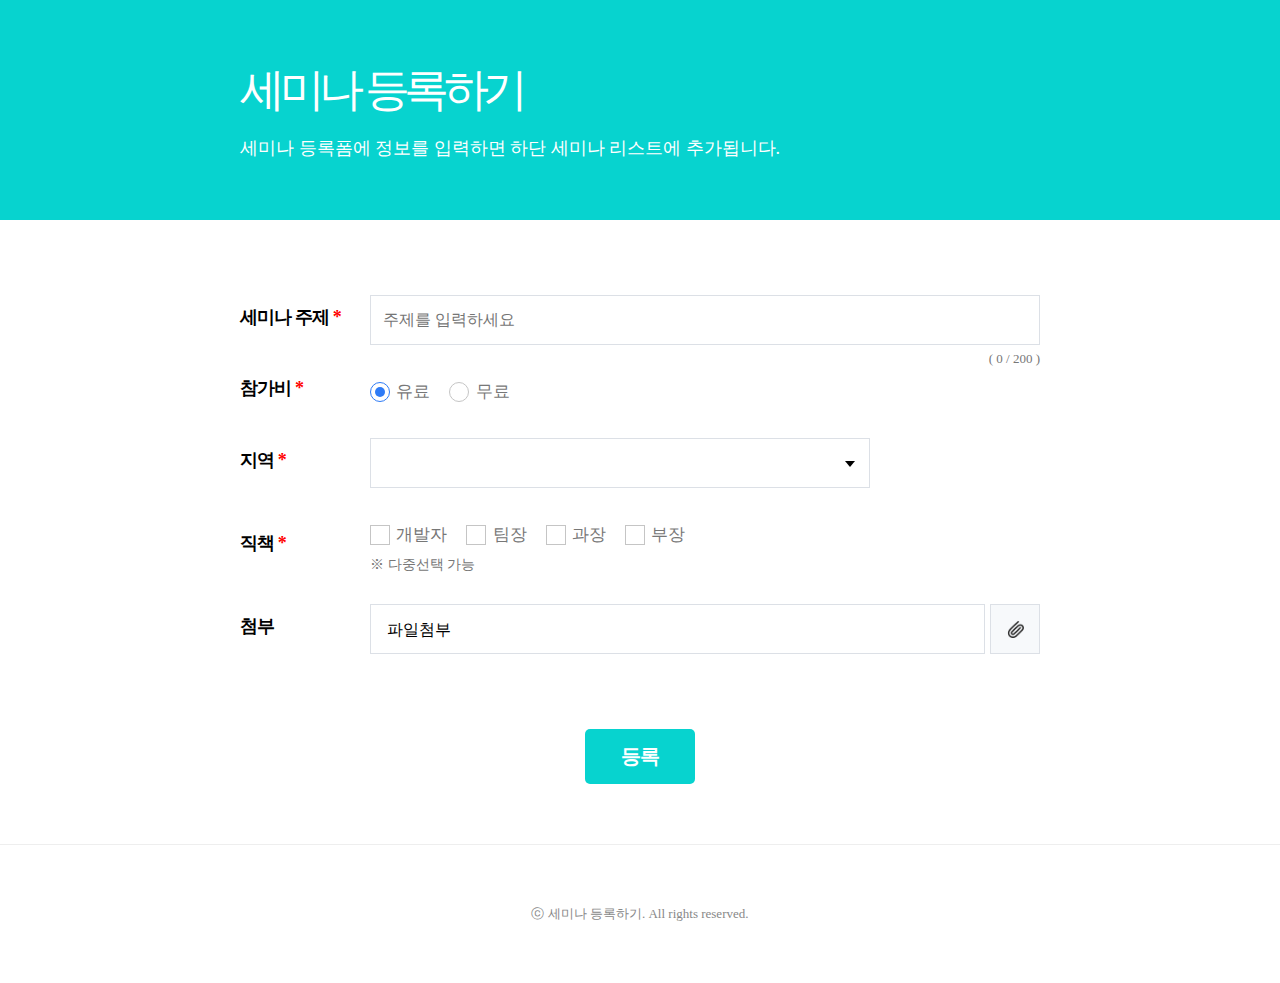
<file: JS02/index.html>
<!DOCTYPE html>
<html lang="ko">
<head>
<meta charset="UTF-8">
<meta name="viewport" content="width=device-width, initial-scale=1.0">
<title>세미나 등록하기</title>
<link rel="stylesheet" href="style.css">
</head>
<body>
    <header>
        <div class="container">
            <h1>세미나 등록하기</h1>
            <p>세미나 등록폼에 정보를 입력하면 하단 세미나 리스트에 추가됩니다.</p>
        </div>
    </header>

    <article>
        <div class="container">
            <!-- CONTENT -->  
            <div class="content">       
                <div class="box">
                    <div id="required1">세미나 주제 <span class="required">*</span></div>
                    <div>
                        <input type="text" id="title" name="title" placeholder="주제를 입력하세요" value="">
                        <span id="titleTextSize">( 0 / 200 )</span>
                    </div>
                </div>
                <div class="box">
                    <div id="required2">참가비 <span class="required">*</span></div>
                    <div>
                        <label>
                            <input type="radio" id="payment" name="joinFee" class="joinFee" checked> 
                            <span>유료</span>
                        </label>
                        <label>
                            <input type="radio" id="noPayment" name="joinFee" class="joinFee">
                            <span>무료</span>
                        </label>
                    </div>
                </div>
                <div class="box">
                    <div id="required3">지역 <span class="required">*</span></div>
                    <div>
                        <div class="selection"></div>
                        <select id="location">
                            <option></option>
                            <option>서울</option>
                            <option>경기</option>
                            <option>인천</option>
                            <option>대전</option>
                            <option>강원</option>
                            <option>충남</option>
                            <option>충북</option>
                            <option>경남</option>
                            <option>경북</option>
                            <option>전남</option>
                            <option>전북</option>
                        </select>
                    </div>
                </div>
                <div class="box">
                    <div id="required4">직책 <span class="required">*</span></div>
                    <div>
                        <label>
                            <input type="checkbox" id="developer" class="position" value="">
                            <span>개발자</span>
                        </label>
                        <label>
                            <input type="checkbox" id="teamLeader" class="position" value="">
                            <span>팀장</span>
                        </label>
                        <label>
                            <input type="checkbox" id="secLeader" class="position" value="">
                            <span>과장</span>
                        </label>
                        <label>
                            <input type="checkbox" id="depLeader" class="position" value="">
                            <span>부장</span>
                        </label>
                        <div class="etc">※ 다중선택 가능</div>
                    </div>
                </div>
                <div class="box attach">
                    <div>첨부</div>
                    <div>
                        <!-- 파일첨부 전 -->
                        <div class="attach-wrap">
                            <div class="attached">파일첨부</div>
                            <div class="attach-file">
                                <input type="file" class="filecustom" id="regFile" name="regFile">
                                <div class="bn-attach"></div>
                            </div>
                        </div>

                        <!-- 파일첨부 후 -->
                        <!-- <div class="attach-wrap">
                            <div class="attached">
                                <a class="ico-trash"></a>ico-comment.png
                            </div>
                            <div class="attach-file">
                                <input type="file" class="filecustom">
                                <div class="bn-attach"></div>
                            </div>
                        </div> -->
                    </div>
                </div>
                <!-- BTN -->
                <div class="btn-group">
                    <a id="regForm">등록</a>
                </div>
            </div>
            <!-- LIST -->
            <div class="table-responsive">
                <table>
                    <thead>
                        <tr>
                            <th>세미나 주제</th>
                            <th>직책</th>
                            <th>지역</th>
                            <th>참가비</th>
                            <th>다운로드</th>
                            <th>삭제</th>
                        </tr>                
                    </thead>
                    <tbody>
                        <tr>
                            <td class="title">SW 교육 컨퍼런스</td>
                            <td>개발자, 팀장, 과장, 부장</td>
                            <td>서울</td>
                            <td>유료</td>
                            <td><a class="ico-down" href="#a"></a></td>
                            <td><a class="ico-trash" href="#a" onclick='javascript:test(this)'></a></td>
                        </tr>
                        <tr>
                            <td class="title">2020 개발자 포럼</td>
                            <td>개발자</td>
                            <td>경기</td>
                            <td>유료</td>
                            <td></td>
                            <td><a class="ico-trash"href='#a' onclick='javascript:test(this)'></a></td>
                        </tr>
                        <tr>
                            <td class="title">엑스퍼트 6월 세미나</td>
                            <td>팀장, 부장</td>
                            <td>인천</td>
                            <td>유료</td>
                            <td><a class="ico-down" href="#a"></a></td>
                            <td><a class="ico-trash" onclick='javascript:test(this)'></a></td>
                        </tr>                
                    </tbody>
                </table>
            </div>
            <!-- LIST END -->
        </div>
    </article>

    <footer>
        <div class="container">ⓒ 세미나 등록하기. All rights reserved.</div>
    </footer>
</body>
<script src="./script.js"></script>
</html>
</file>
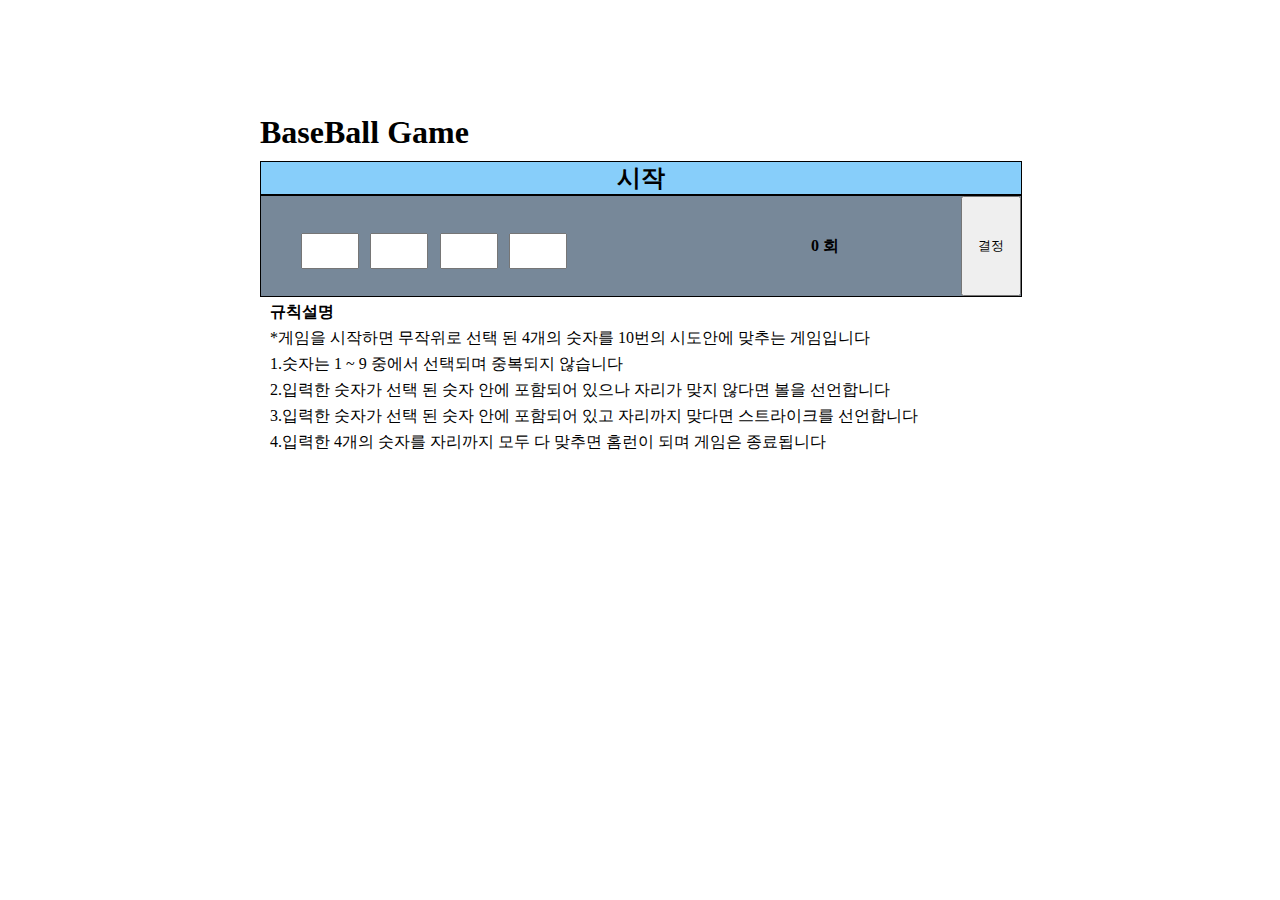
<file: BaseballGame/Text_Baseball.html>
<!DOCTYPE html>
<html lang="ko">
<head>
    <meta charset="UTF-8">
    <meta http-equiv="X-UA-Compatible" content="IE=edge">
    <meta name="viewport" content="width=device-width, initial-scale=1.0">
    <link href="main_css.css" rel="stylesheet" type="text/css" />
    <title>Text_BaseBall</title>
</head>
<body>
    <div id="wrap">
        <div id="game_theme">
            <strong>BaseBall Game</strong>
        </div>
        <div id="header">
            <div id="main_title" onclick="settingGame()">
                <strong id="main_title_msg">시작</strong>
            </div>
        </div>
        <div id="container">
            <form id="answer_form" action="" method="POST">
                <div id="form_div">
                    <ul>
                        <li>
                            <input id="first_word" class="answer_word" type="text" maxlength="1"/>
                        </li>
                        <li>
                            <input id="second_word" class="answer_word" type="text" maxlength="1"/>
                        </li>
                        <li>
                            <input id="third_word" class="answer_word" type="text" maxlength="1"/>
                        </li>
                        <li>
                            <input id="fourth_word" class="answer_word" type="text" maxlength="1"/>
                        </li>
                    </ul>
                    <div id="inning_result">
                        <strong id="inning_result_msg"></strong>
                    </div>
                    <div id="check_times">
                        <strong id="check_times_msg">0 회</strong>
                    </div>
                    <div id="confirm_btn">
                        <input type="button" value="결정" onclick="confirm_answer()"/>
                    </div>
                </div>
            </form>
        </div>
        <div id="footer">
            <div>
                <div>
                    <strong>규칙설명</strong>
                </div>
                <div>
                    <span>*</span><span>게임을 시작하면 무작위로 선택 된 4개의 숫자를 10번의 시도안에 맞추는 게임입니다</span>
                </div>
                <div>
                    <span>1.</span><span>숫자는 1 ~ 9 중에서 선택되며 중복되지 않습니다</span>
                </div>
                <div>
                    <span>2.</span><span>입력한 숫자가 선택 된 숫자 안에 포함되어 있으나 자리가 맞지 않다면 볼을 선언합니다</span>
                </div>
                 <div>
                    <span>3.</span><span>입력한 숫자가 선택 된 숫자 안에 포함되어 있고 자리까지 맞다면 스트라이크를 선언합니다</span>
                 </div>
                 <div>
                    <span>4.</span><span>입력한 4개의 숫자를 자리까지 모두 다 맞추면 홈런이 되며 게임은 종료됩니다</span>
                 </div>
            </div>
            <div id="input_log"></div>
        </div>
    </div>
    <!--Script Section-->
    <script src="main_script.js"></script>
</body>
</html>
</file>
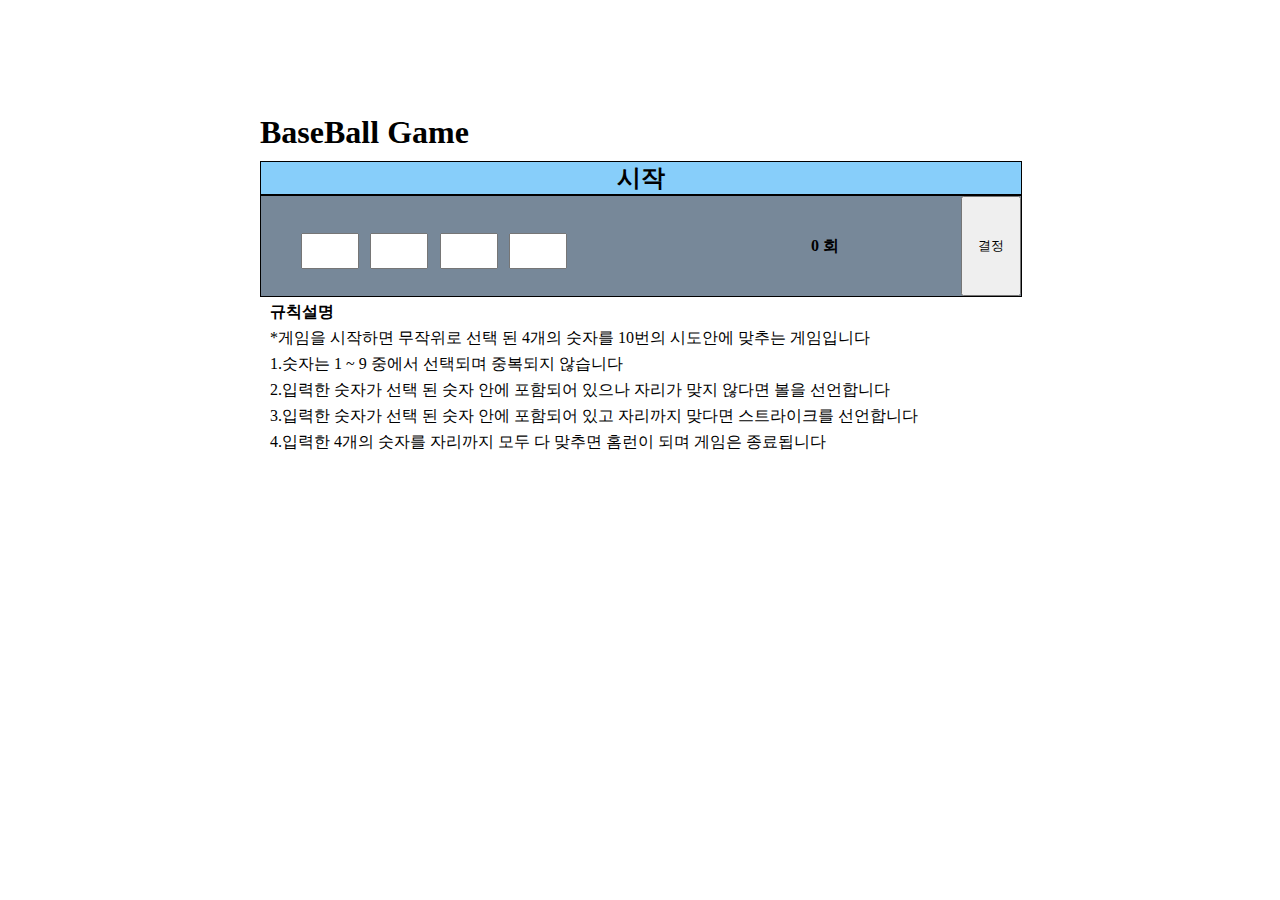
<file: BaseballGame/TextBaseball.html>
<!DOCTYPE html>
<html lang="ko">
<head>
    <meta charset="UTF-8">
    <meta http-equiv="X-UA-Compatible" content="IE=edge">
    <meta name="viewport" content="width=device-width, initial-scale=1.0">
    <link href="main_css.css" rel="stylesheet" type="text/css" />
    <title>Text_BaseBall</title>
</head>
<body>
    <div id="wrap">
        <div id="game_theme">
            <strong>BaseBall Game</strong>
        </div>
        <div id="header">
            <div id="main_title" onclick="settingGame()">
                <strong id="main_title_msg">시작</strong>
            </div>
        </div>
        <div id="container">
            <form id="answer_form" action="" method="POST">
                <div id="form_div">
                    <ul>
                        <li>
                            <input id="first_word" class="answer_word" type="text" maxlength="1"/>
                        </li>
                        <li>
                            <input id="second_word" class="answer_word" type="text" maxlength="1"/>
                        </li>
                        <li>
                            <input id="third_word" class="answer_word" type="text" maxlength="1"/>
                        </li>
                        <li>
                            <input id="fourth_word" class="answer_word" type="text" maxlength="1"/>
                        </li>
                    </ul>
                    <div id="inning_result">
                        <strong id="inning_result_msg"></strong>
                    </div>
                    <div id="check_times">
                        <strong id="check_times_msg">0 회</strong>
                    </div>
                    <div id="confirm_btn">
                        <input type="button" value="결정" onclick="confirm_answer()"/>
                    </div>
                </div>
            </form>
        </div>
        <div id="footer">
            <div>
                <div>
                    <strong>규칙설명</strong>
                </div>
                <div>
                    <span>*</span><span>게임을 시작하면 무작위로 선택 된 4개의 숫자를 10번의 시도안에 맞추는 게임입니다</span>
                </div>
                <div>
                    <span>1.</span><span>숫자는 1 ~ 9 중에서 선택되며 중복되지 않습니다</span>
                </div>
                <div>
                    <span>2.</span><span>입력한 숫자가 선택 된 숫자 안에 포함되어 있으나 자리가 맞지 않다면 볼을 선언합니다</span>
                </div>
                 <div>
                    <span>3.</span><span>입력한 숫자가 선택 된 숫자 안에 포함되어 있고 자리까지 맞다면 스트라이크를 선언합니다</span>
                 </div>
                 <div>
                    <span>4.</span><span>입력한 4개의 숫자를 자리까지 모두 다 맞추면 홈런이 되며 게임은 종료됩니다</span>
                 </div>
            </div>
            <div id="input_log"></div>
        </div>
    </div>
    <!--Script Section-->
    <script src="main_script.js"></script>
</body>
</html>
</file>
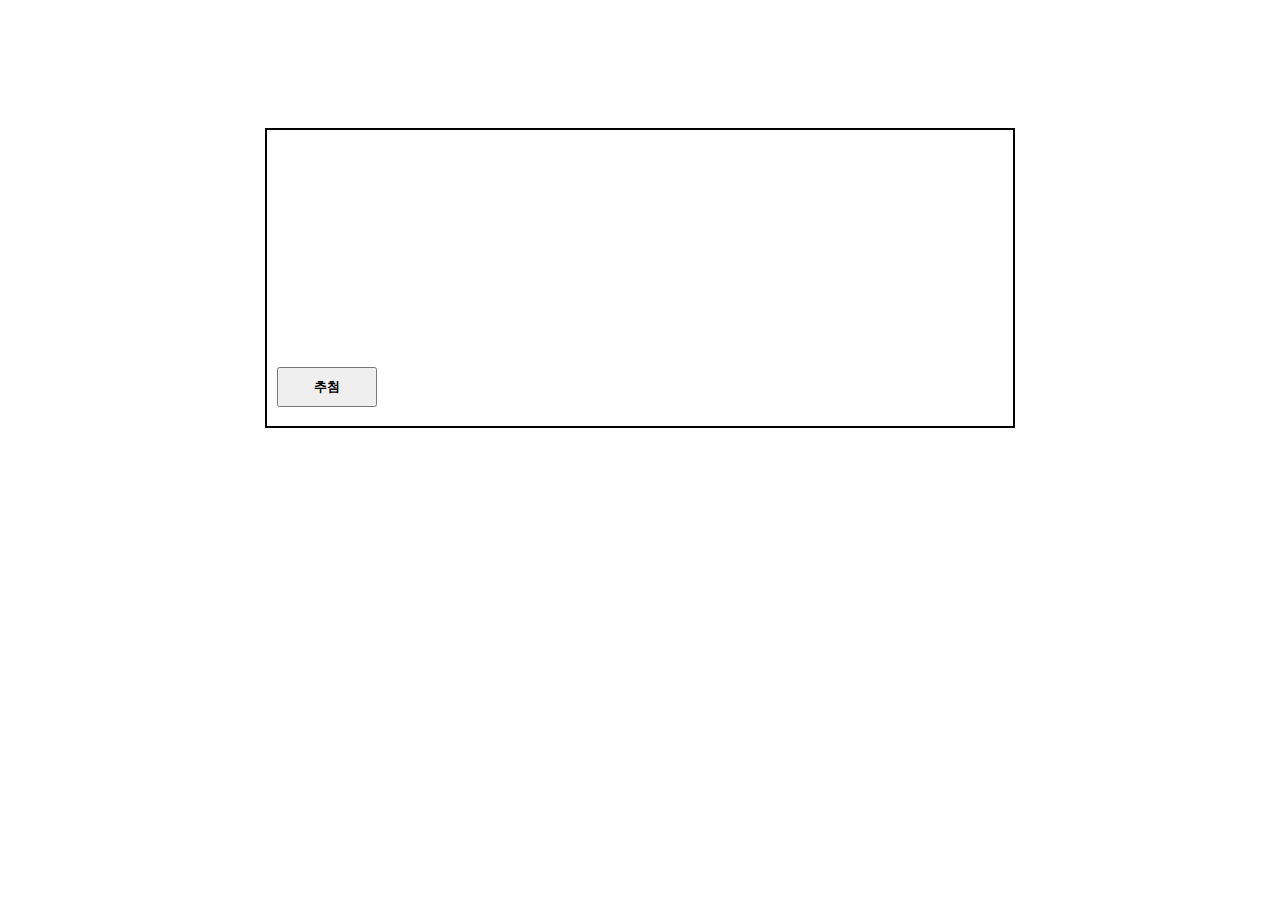
<file: lotto/lotto.html>
<!DOCTYPE html>
<html lang="ko">
<head>
    <meta charset="UTF-8">
    <meta http-equiv="X-UA-Compatible" content="IE=edge">
    <meta name="viewport" content="width=device-width, initial-scale=1.0">
    <title>LOTTO</title>
    <link rel="stylesheet" href="./lotto_css.css">
</head>
<body>
    <div id="wrap">
        <div id="content">
            <div id="sel_balls"></div>
            <div id="result"></div>
            <div id="try">
                <input type="button" value="추첨" id="select" />
            </div>
        </div>
    </div>
</body>
<script type="text/javascript" src="./lotto_script.js"></script>
</html>
</file>
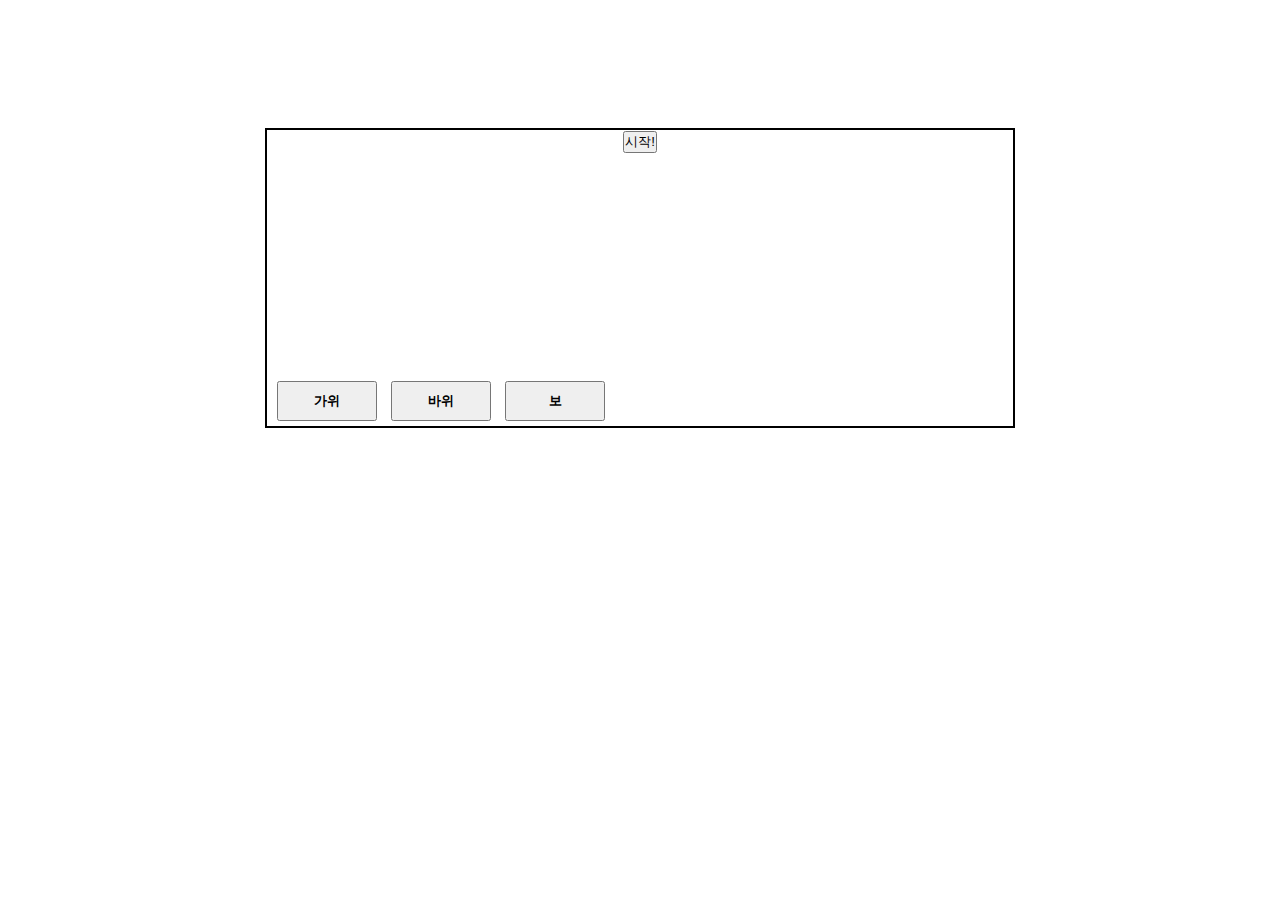
<file: rsp/rsp.html>
<!DOCTYPE html>
<html lang="ko">
<head>
    <meta charset="UTF-8">
    <meta http-equiv="X-UA-Compatible" content="IE=edge">
    <meta name="viewport" content="width=device-width, initial-scale=1.0">
    <title>ROCK_SEASOR_PAPER</title>
    <link rel="stylesheet" href="./rsp_css.css">
</head>
<body>
    <div id="wrap">
        <div id="content">
            <input type="button" value="시작!" id="start_btn" />
            <div id="com_choice"></div>
            <div id="result"></div>
            <div id="try">
                <input type="button" value="가위" id="sel_seasor" class="myChoice" />
                <input type="button" value="바위" id="sel_rock" class="myChoice"/>
                <input type="button" value="보" id="sel_paper" class="myChoice"/>
            </div>
        </div>
    </div>
</body>
<script type="text/javascript" src="./rsp_js.js"></script>
</html>
</file>
<file: BaseballGame/main_css.css>
body {
  margin: auto;
  padding: auto;
  position: relative;
  box-sizing: border-box;
  width: 760px;
  height: 100%;
  display: flex;
  flex-direction: row;
  align-items: center;
}

ul {
  height: 100%;
  width: 35%;
  margin-top: 20px;
  list-style: none;
  display: flex;
  flex-direction: row;
  justify-content: space-between;
  align-items: center;
}

label {
  font-size: 1em;
  font-weight: bold;
}

#start_btn {
  height: 1em;
}

#wrap {
  width: 100%;
  height: 100%;
  margin-top: 15%;
}

#game_theme {
  font-size: 2em;
  margin-bottom: 10px;
}

#header {
  width: 100%;
  height: 10%;
  display: flex;
  justify-content: center;
  background-color: lightskyblue;
  border: solid 1px black;
}

#main_title {
  font-size: 1.5em;
}

/* Container CSS*/
#container {
  width: 100%;
  height: 85%;
  border: solid 1px black;
  background-color: lightslategrey;
}

#form_div {
  width: 100%;
  display: flex;
  flex-direction: row;
  align-items: center;
  justify-content: space-between;
}

#confirm_btn {
  height: 100%;
}

#confirm_btn input {
  height: 100px;
  width: 60px;
}

.answer_word {
  margin-top: 5px;
  height: 30px;
  width: 50px;
  font-size: 30px;
  justify-self: end;
}

#footer div {
  margin: 5px;
}

#confirm_btn :hover {
  cursor: pointer;
}

#header :hover {
  cursor: pointer;
  color: white;
  font-weight: bold;
}

#input_log {
  margin-top: 15px;
}
</file>
<file: lotto/lotto_css.css>
* {
  margin: 0 auto;
  padding: 0;
  box-sizing: border-box;
}

#wrap {
  width: 750px;
  height: 300px;
  margin-top: 10%;
  border: 2px solid black;
}

#content {
  display: flex;
  flex-direction: column;
  justify-content: space-around;
  height: 100%;
}

#sel_balls {
  height: 40%;
  width: 100%;
  /* border: 1px solid red; */
}

#result {
  height: 15%;
  width: 100%;
  /*border: 1px solid blue;*/
}

#try {
  height: 15%;
  width: 100%;
  /* border: 1px solid green; */
}

#try input {
  height: 40px;
  width: 100px;
  margin-left: 10px;
  font-weight: bold;
}

.ball {
  display: inline-block;
  border: 1px solid black;
  border-radius: 80px;
  width: 80px;
  height: 80px;
  text-align: center;
  font-size: 20px;
  line-height: 80px;
}
</file>
<file: rsp/rsp_css.css>
* {
  margin: 0 auto;
  padding: 0;
  box-sizing: border-box;
}

#wrap {
  width: 750px;
  height: 300px;
  margin-top: 10%;
  border: 2px solid black;
}

#content {
  display: flex;
  flex-direction: column;
  justify-content: space-around;
  height: 100%;
}

#com_choice {
  height: 60%;
  width: 100%;
  /* border: 1px solid red; */
  text-align: center;
}

#result {
  height: 15%;
  width: 100%;
  /* border: 1px solid blue; */
}

#try {
  height: 15%;
  width: 100%;
  /* border: 1px solid green; */
}

#try input {
  height: 40px;
  width: 100px;
  margin-left: 10px;
  font-weight: bold;
}

#start_btn {
}
</file>
<file: JS02/style.css>
/* RESET CSS */
*{box-sizing:border-box}
html, body, div, span, applet, object, iframe, h1, h2, h3, h4, h5, h6, p, blockquote, pre, a, abbr, acronym, address, big, cite, code, del, dfn, em, img, ins, kbd, q, s, samp, small, strike, strong, sub, sup, tt, var, b, u, i, center, dl, dt, dd, ol, ul, li, fieldset, form, label, legend, table, caption, tbody, tfoot, thead, tr, th, td, article, aside, canvas, details, embed, figure, figcaption, footer, header, hgroup, menu, nav, output, ruby, section, summary, time, mark, audio, video{margin:0;padding:0;border:0;font-size:100%;font:inherit;vertical-align:baseline;outline:none}
/* html, body{height:100%} */
a{text-decoration:none}
table{border-collapse:collapse; border-spacing:0}


/* ====== COMMON ====== */
.container{max-width:800px; margin:0 auto; padding-left:5%; padding-right:5%; padding-top:20px; padding-bottom:20px}
@media(min-width:768px){
    .container{padding-top:40px; padding-bottom:40px}
}
@media(min-width:1070px){
    .container{padding-top:60px; padding-bottom:60px; padding-left:0; padding-right:0;}
}


/* ====== HEADER ====== */
header{background:#07D3CF; color:#fff}
h1{font-size:22px; font-weight:500; letter-spacing:-0.06em; font-weight:600;}
header p{margin-top:8px}
@media(min-width:768px){
    h1{font-size:32px; letter-spacing:-0.08em}
    header p{margin-top:16px}
}
@media(min-width:1070px){
    h1{font-size:45px; letter-spacing:-0.12em; font-weight:400}
    header p{font-size:18px;}
}


/* ====== ARTICLE ====== */
article .container > *{padding-top:40px}
article .container > *:first-child{padding-top:0}
.content .box{padding:15px 0}
.required {color:red; font: weight 600}
.content .box > div:first-child{font-weight:600; margin-bottom:7px; padding-right:10px}
.content .box label{color:#777; font-size:15px; margin-right:15px; display:inline-block; padding:5px 0; cursor:pointer}
.content .box > div:nth-child(2){position:relative}
.etc{font-size:14px; color:#777; margin-top:5px}
input[type="text"] + span{position:absolute; right:0; bottom:-22px; font-size:13px; color:#777}
/*Checkbox, Radio*/
input[type="checkbox"],
input[type="radio"] { position:relative; border:1px solid #c5c5c5; background:#fff; clear:none; cursor:pointer; display:inline-block; line-height:0; height:20px; margin:-3px 2px 0 0; border-radius:0; outline:0; padding:0 !important; text-align:center; vertical-align:middle; width:20px; min-width:20px; -webkit-appearance:none; transition:0.05s border-color ease-in-out}
/*check*/
input[type="checkbox"]:checked {background:#2e7bf6; border-color:#2e7bf6}
input[type="checkbox"]:checked:before {content:""; position:absolute; top:4px; left:3px; width:10px; height:4px; border:2px solid #fff; border-top:none; border-right:none; transform:rotate(-45deg)}
/*radio*/
input[type="radio"] {border-radius:20px}
input[type="radio"]:checked {background:#fff; border-color:#2e7bf6}
input[type="radio"]:checked:before { content:""; position:absolute; top:4px; left:4px; background:#2e7bf6; width:10px; height:10px; border-radius:10px}
.box input[type=text], select, .selection{height:50px}
.box input[type=text]{width:100%; border-radius:0; border:1px solid#DCE0E6; padding:8px 12px; font-size:14px}
.selection, select{width:200px}
select{border:1px solid#DCE0E6; padding:8px 12px; font-size:14px; -webkit-appearance:none; z-index:999; position:relative; background:transparent}
.selection{position:absolute}
.selection:before {border-style:solid; border-width:6px 5px 0; border-color:transparent; border-top-color:#000; top:50%; right:15px; margin-top:-2px; position:absolute; content:''}
@media(min-width:768px){    
    .content .box label{font-size:16px}
    .box input[type=text], select{font-size:16px}
    article .container > *{padding-top:60px}
}
@media(min-width:1070px){
    .content .box{display:flex; align-items:center}
    .content .box > div:first-child{width:130px; font-size:18px; letter-spacing:-0.05em;}
    .content .box > div:nth-child(2){width:calc(100% - 130px)}
    .selection, select{width:500px}
    .content .box label{font-size:17px}
    article .container > *{padding-top:100px}
}
/* file-attach */
.attached{border:1px solid #DCE0E6; height:50px; width:calc(100% - 55px); float:left; padding:16px; line-height:19px; text-overflow:ellipsis; white-space:nowrap; overflow:hidden; display:flex; align-items:center;}
.attach-file {border:1px solid #DCE0E6; height:50px; width:50px; float:right; background:#F7F9FB}
.attach .bn-attach {width:48px; height:48px; background:url(ico_attach@2x.png) no-repeat center; background-size:17px}
.filecustom{position:absolute; width:50px; height:50px; opacity:0; margin:0; border:0; z-index:1; cursor:pointer}
.attach-wrap{position:relative}
.attach-wrap:after{content:''; display:block; clear:both}
/* btn */
.btn-group{text-align:center; margin-top:20px}
.btn-group a{background:#07D3CF; color:#fff; padding:8px 15px; display:inline-block; border-radius:5px; font-weight:600}
@media(min-width:768px){
    .btn-group{margin-top:40px}
    .btn-group a{font-size:18px; min-width:90px}
}
@media(min-width:1070px){
    .btn-group{margin-top:60px}
    .btn-group a{font-size:20px; min-width:110px; padding:14px; letter-spacing:-0.05em;}
}
/* table */
.table-responsive{display:block; width:100%; overflow-x:auto; -webkit-overflow-scrolling:touch}
table{font-size:15px; min-width:600px; width:100%; border-bottom:1px solid #DCE0E6}
thead th{background:#f7f9fb; border-top:1px solid #DCE0E6; font-weight:600; font-size:13px; text-align:left; color:#777}
tbody tr:nth-child(2n+2){background:#f7f9fb}
thead th,
tbody td{padding:10px 5px}
tbody td{color:#777}
tbody .title{font-weight:600; color:#333}
@media(min-width:768px){    
    tbody td{padding:15px 5px}
}
/* icon */
.ico-down::before{background:url(btn_download@2x.png)center no-repeat; width:19px; height:20px}
.ico-trash::before{background:url(btn_attach_del@2x.png)center no-repeat; width:19px; height:19px}
.ico-down, .ico-trash{position:relative}
.ico-down::before,
.ico-trash::before{content:''; background-size:100%; display:inline-block; position:absolute; opacity:.5}
.ico-down:hover::before,
.ico-trash:hover::before{opacity:1}
.attached .ico-trash{display:inline-block; width:16px; height:15px; margin-right:8px}
.attached .ico-trash::before{width:16px; height:15px; opacity:1}


/* ====== FOOTER ====== */
footer{border-top:1px solid #eee; text-align:center; font-size:13px; color:#888}
</file>
